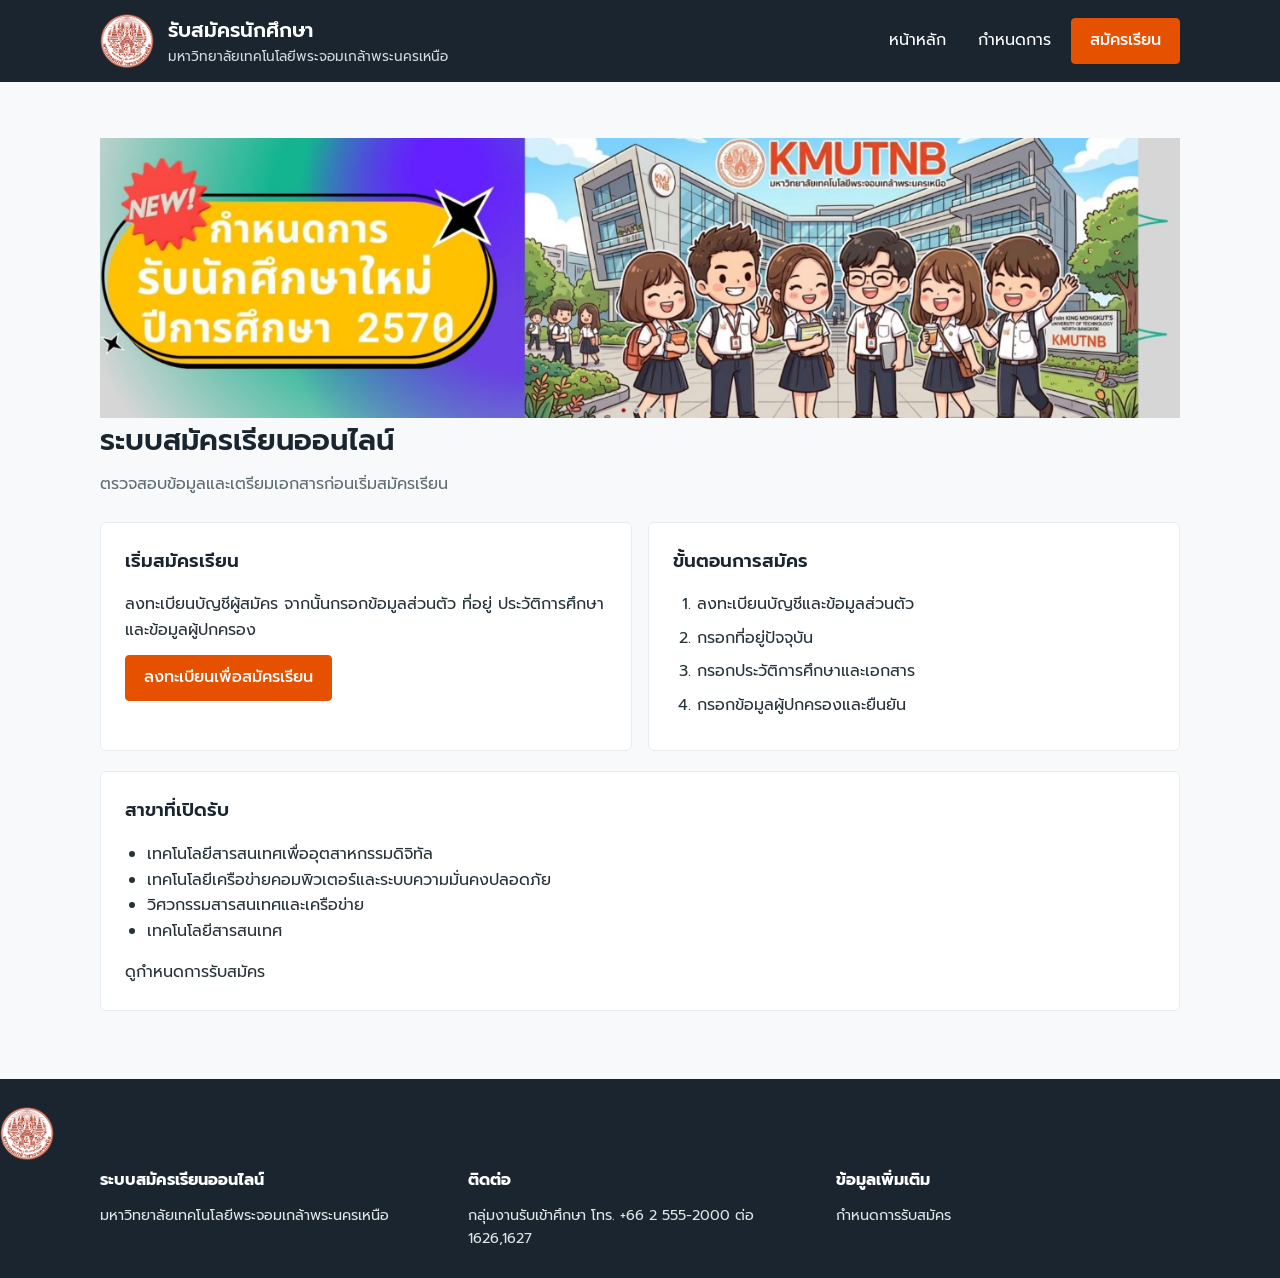
<file: index.html>
<!DOCTYPE html>
<html lang="th">
<head>
    <meta charset="UTF-8">
    <meta name="viewport" content="width=device-width, initial-scale=1.0">
    <title>รับสมัครนักศึกษา | มจพ.</title>
    <link rel="preconnect" href="https://fonts.googleapis.com">
    <link rel="preconnect" href="https://fonts.gstatic.com" crossorigin>
    <link href="https://fonts.googleapis.com/css2?family=Prompt:wght@300;400;500;600;700&display=swap" rel="stylesheet">
    <link rel="stylesheet" href="css/app.css">
</head>
<body>
    <!-- Header -->
    <header class="header">
        <div class="container header-inner">
            <a class="brand" href="index.html">
                <img class="brand-logo" src="img/logo_kmutnb-6.png" alt="ตรามหาวิทยาลัยเทคโนโลยีพระจอมเกล้าพระนครเหนือ">
                <span>
                    <span class="brand-title">รับสมัครนักศึกษา</span>
                    <span class="brand-subtitle">มหาวิทยาลัยเทคโนโลยีพระจอมเกล้าพระนครเหนือ</span>
                </span>
            </a>
            <nav class="nav" aria-label="เมนูหลัก">
                <a class="nav-link" href="index.html">หน้าหลัก</a>
                <a class="nav-link" href="date.html">กำหนดการ</a>
                <a class="btn" href="register.html">สมัครเรียน</a>
            </nav>
        </div>
    </header>
    <!-- Main -->
    <main class="main container">
        <img class="banner" src="img/Banner.png" alt="ประกาศรับสมัครนักศึกษา">
        <h1 class="page-heading">ระบบสมัครเรียนออนไลน์</h1>
        <p class="page-intro">ตรวจสอบข้อมูลและเตรียมเอกสารก่อนเริ่มสมัครเรียน</p>

        <div class="page-grid">
            <section class="content-box">
                <h2>เริ่มสมัครเรียน</h2>
                <p>ลงทะเบียนบัญชีผู้สมัคร จากนั้นกรอกข้อมูลส่วนตัว ที่อยู่ ประวัติการศึกษา และข้อมูลผู้ปกครอง</p>
                <a class="btn" href="register.html">ลงทะเบียนเพื่อสมัครเรียน</a>
            </section>
            <section class="content-box">
                <h2>ขั้นตอนการสมัคร</h2>
                <ol class="step-list">
                    <li>ลงทะเบียนบัญชีและข้อมูลส่วนตัว</li>
                    <li>กรอกที่อยู่ปัจจุบัน</li>
                    <li>กรอกประวัติการศึกษาและเอกสาร</li>
                    <li>กรอกข้อมูลผู้ปกครองและยืนยัน</li>
                </ol>
            </section>
        </div>
        <section class="content-box">
            <h2>สาขาที่เปิดรับ</h2>
            <ul>
                <li>เทคโนโลยีสารสนเทศเพื่ออุตสาหกรรมดิจิทัล</li>
                <li>เทคโนโลยีเครือข่ายคอมพิวเตอร์และระบบความมั่นคงปลอดภัย</li>
                <li>วิศวกรรมสารสนเทศและเครือข่าย</li>
                <li>เทคโนโลยีสารสนเทศ</li>
            </ul>
            <a href="date.html">ดูกำหนดการรับสมัคร</a>
        </section>
    </main>
    <!-- Footer -->
    <footer class="footer">
        <div class="foot-logo">
            <img src="img/logo_kmutnb-6.png" alt="footer-logo" class="brand-logo">
        </div>
        <div class="container footer-inner">
            <section>
                <h2>ระบบสมัครเรียนออนไลน์</h2>
                <p>มหาวิทยาลัยเทคโนโลยีพระจอมเกล้าพระนครเหนือ</p>
            </section>
            <section>
                <h2>ติดต่อ</h2>
                <p>กลุ่มงานรับเข้าศึกษา โทร. +66 2 555-2000 ต่อ 1626,1627</p>
            </section>
            <section>
                <h2>ข้อมูลเพิ่มเติม</h2>
                <p><a href="date.html">กำหนดการรับสมัคร</a></p>
            </section>
        </div>
    </footer>
</body>
</html>
</file>
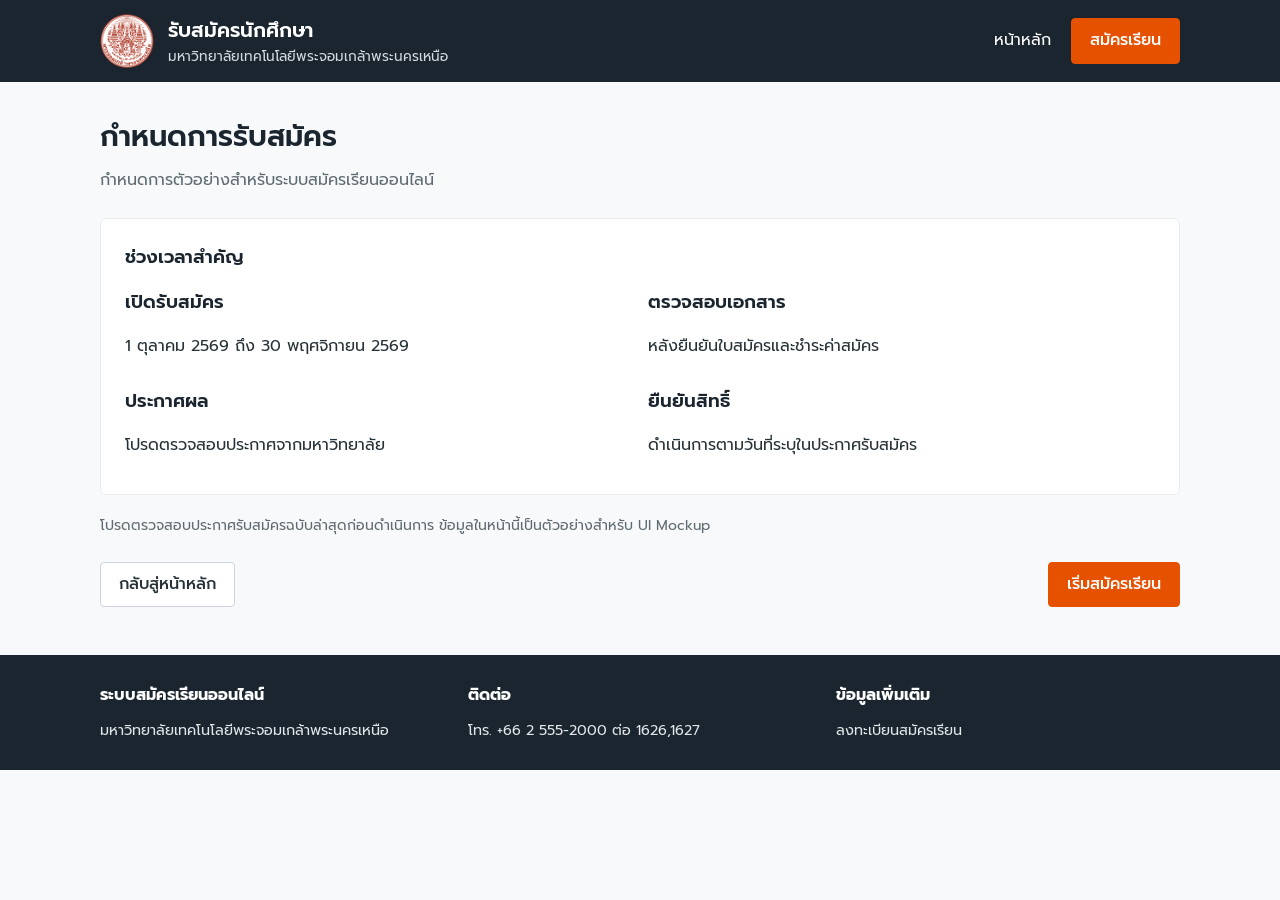
<file: date.html>
<!DOCTYPE html>
<html lang="th">
<head>
  <meta charset="UTF-8">
  <meta name="viewport" content="width=device-width, initial-scale=1.0">
  <title>กำหนดการรับสมัคร | มจพ.</title>
  <link rel="preconnect" href="https://fonts.googleapis.com">
  <link rel="preconnect" href="https://fonts.gstatic.com" crossorigin>
  <link href="https://fonts.googleapis.com/css2?family=Prompt:wght@300;400;500;600;700&display=swap" rel="stylesheet">
  <link rel="stylesheet" href="css/app.css">
</head>
<body>
  <!-- Header -->
  <header class="header">
    <div class="container header-inner">
      <a class="brand" href="index.html"><img class="brand-logo" src="img/logo_kmutnb-6.png" alt="ตรามหาวิทยาลัยเทคโนโลยีพระจอมเกล้าพระนครเหนือ"><span><span class="brand-title">รับสมัครนักศึกษา</span><span class="brand-subtitle">มหาวิทยาลัยเทคโนโลยีพระจอมเกล้าพระนครเหนือ</span></span></a>
      <nav class="nav" aria-label="เมนูหลัก"><a class="nav-link" href="index.html">หน้าหลัก</a><a class="btn" href="register.html">สมัครเรียน</a></nav>
    </div>
  </header>

  <!-- Main -->
  <main class="main container">
    <h1 class="page-heading">กำหนดการรับสมัคร</h1>
    <p class="page-intro">กำหนดการตัวอย่างสำหรับระบบสมัครเรียนออนไลน์</p>
    <section class="content-box">
      <h2>ช่วงเวลาสำคัญ</h2>
      <div class="page-grid">
        <div><h3>เปิดรับสมัคร</h3><p>1 ตุลาคม 2569 ถึง 30 พฤศจิกายน 2569</p></div>
        <div><h3>ตรวจสอบเอกสาร</h3><p>หลังยืนยันใบสมัครและชำระค่าสมัคร</p></div>
        <div><h3>ประกาศผล</h3><p>โปรดตรวจสอบประกาศจากมหาวิทยาลัย</p></div>
        <div><h3>ยืนยันสิทธิ์</h3><p>ดำเนินการตามวันที่ระบุในประกาศรับสมัคร</p></div>
      </div>
    </section>
    <p class="help-text">โปรดตรวจสอบประกาศรับสมัครฉบับล่าสุดก่อนดำเนินการ ข้อมูลในหน้านี้เป็นตัวอย่างสำหรับ UI Mockup</p>
    <div class="actions"><a class="btn btn-secondary" href="index.html">กลับสู่หน้าหลัก</a><a class="btn" href="register.html">เริ่มสมัครเรียน</a></div>
  </main>

  <!-- Footer -->
  <footer class="footer"><div class="container footer-inner"><section><h2>ระบบสมัครเรียนออนไลน์</h2><p>มหาวิทยาลัยเทคโนโลยีพระจอมเกล้าพระนครเหนือ</p></section><section><h2>ติดต่อ</h2><p>โทร. +66 2 555-2000 ต่อ 1626,1627</p></section><section><h2>ข้อมูลเพิ่มเติม</h2><p><a href="register.html">ลงทะเบียนสมัครเรียน</a></p></section></div></footer>
</body>
</html>
</file>
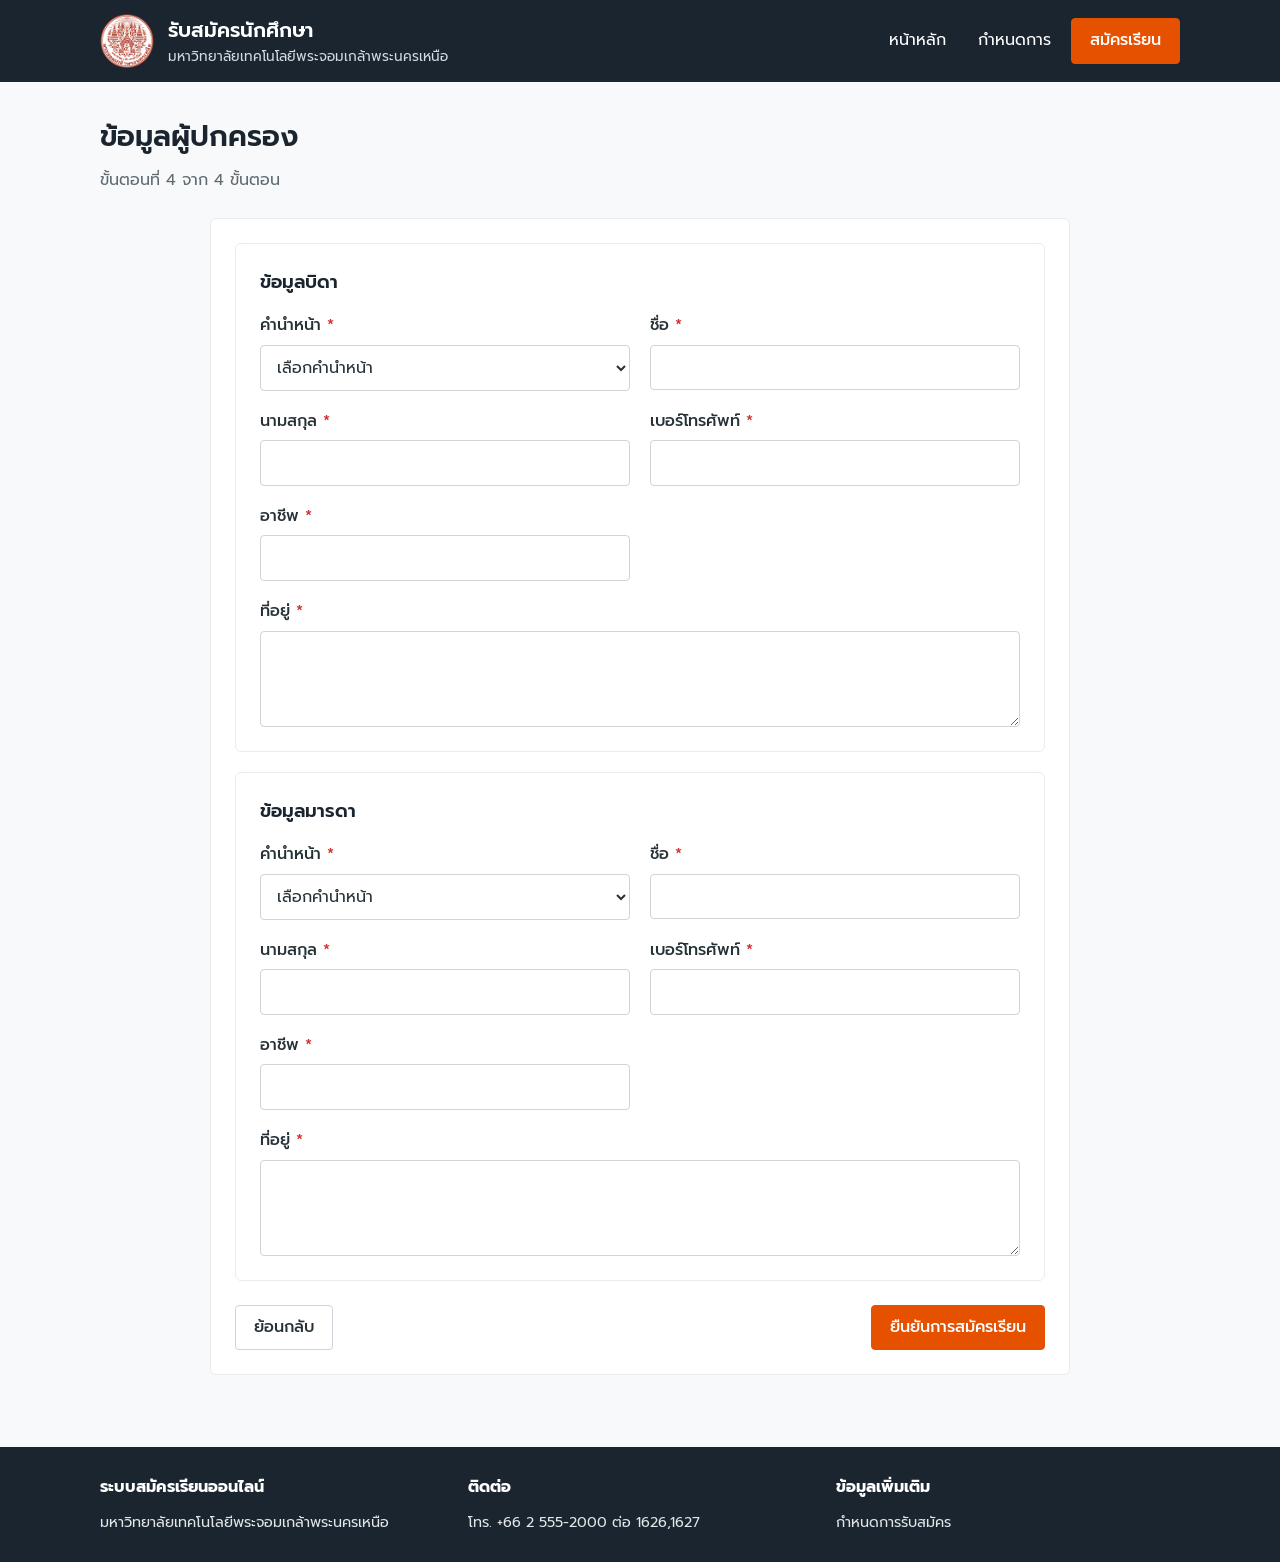
<file: parents.html>
<!DOCTYPE html>
<html lang="th">
<head>
  <meta charset="UTF-8">
  <meta name="viewport" content="width=device-width, initial-scale=1.0">
  <title>ข้อมูลผู้ปกครอง | สมัครเรียน มจพ.</title>
  <link rel="preconnect" href="https://fonts.googleapis.com">
  <link rel="preconnect" href="https://fonts.gstatic.com" crossorigin>
  <link href="https://fonts.googleapis.com/css2?family=Prompt:wght@300;400;500;600;700&display=swap" rel="stylesheet">
  <link rel="stylesheet" href="css/app.css">
</head>
<body>
  <!-- Header -->
  <header class="header">
    <div class="container header-inner">
      <a class="brand" href="index.html"><img class="brand-logo" src="img/logo_kmutnb-6.png" alt="ตรามหาวิทยาลัยเทคโนโลยีพระจอมเกล้าพระนครเหนือ"><span><span class="brand-title">รับสมัครนักศึกษา</span><span class="brand-subtitle">มหาวิทยาลัยเทคโนโลยีพระจอมเกล้าพระนครเหนือ</span></span></a>
      <nav class="nav" aria-label="เมนูหลัก"><a class="nav-link" href="index.html">หน้าหลัก</a><a class="nav-link" href="date.html">กำหนดการ</a><a class="btn" href="register.html">สมัครเรียน</a></nav>
    </div>
  </header>

  <!-- Main -->
  <main class="main container">
    <h1 class="page-heading">ข้อมูลผู้ปกครอง</h1>
    <p class="page-intro">ขั้นตอนที่ 4 จาก 4 ขั้นตอน</p>
    <form class="form-container" action="success.html">
      <section class="section-box">
        <h3>ข้อมูลบิดา</h3>
        <div class="form-grid">
          <div class="form-group">
            <label class="form-label" for="father-prefix">คำนำหน้า <span class="req">*</span></label>
            <select class="form-control" id="father-prefix" required><option value="" selected disabled>เลือกคำนำหน้า</option><option>นาย</option></select>
          </div>
          <div class="form-group"><label class="form-label" for="father-firstname">ชื่อ <span class="req">*</span></label><input class="form-control" id="father-firstname" required></div>
          <div class="form-group"><label class="form-label" for="father-lastname">นามสกุล <span class="req">*</span></label><input class="form-control" id="father-lastname" required></div>
          <div class="form-group"><label class="form-label" for="father-phone">เบอร์โทรศัพท์ <span class="req">*</span></label><input class="form-control" id="father-phone" type="tel" required></div>
          <div class="form-group"><label class="form-label" for="father-occupation">อาชีพ <span class="req">*</span></label><input class="form-control" id="father-occupation" required></div>
          <div class="form-group form-group-full"><label class="form-label" for="father-address">ที่อยู่ <span class="req">*</span></label><textarea class="form-control" id="father-address" required></textarea></div>
        </div>
      </section>
      <section class="section-box">
        <h3>ข้อมูลมารดา</h3>
        <div class="form-grid">
          <div class="form-group">
            <label class="form-label" for="mother-prefix">คำนำหน้า <span class="req">*</span></label>
            <select class="form-control" id="mother-prefix" required><option value="" selected disabled>เลือกคำนำหน้า</option><option>นาง</option><option>นางสาว</option></select>
          </div>
          <div class="form-group"><label class="form-label" for="mother-firstname">ชื่อ <span class="req">*</span></label><input class="form-control" id="mother-firstname" required></div>
          <div class="form-group"><label class="form-label" for="mother-lastname">นามสกุล <span class="req">*</span></label><input class="form-control" id="mother-lastname" required></div>
          <div class="form-group"><label class="form-label" for="mother-phone">เบอร์โทรศัพท์ <span class="req">*</span></label><input class="form-control" id="mother-phone" type="tel" required></div>
          <div class="form-group"><label class="form-label" for="mother-occupation">อาชีพ <span class="req">*</span></label><input class="form-control" id="mother-occupation" required></div>
          <div class="form-group form-group-full"><label class="form-label" for="mother-address">ที่อยู่ <span class="req">*</span></label><textarea class="form-control" id="mother-address" required></textarea></div>
        </div>
      </section>
      <div class="actions">
        <a class="btn btn-secondary" href="school.html">ย้อนกลับ</a>
        <button class="btn" type="submit">ยืนยันการสมัครเรียน</button>
      </div>
    </form>
  </main>

  <!-- Footer -->
  <footer class="footer"><div class="container footer-inner"><section><h2>ระบบสมัครเรียนออนไลน์</h2><p>มหาวิทยาลัยเทคโนโลยีพระจอมเกล้าพระนครเหนือ</p></section><section><h2>ติดต่อ</h2><p>โทร. +66 2 555-2000 ต่อ 1626,1627</p></section><section><h2>ข้อมูลเพิ่มเติม</h2><p><a href="date.html">กำหนดการรับสมัคร</a></p></section></div></footer>
</body>
</html>
</file>
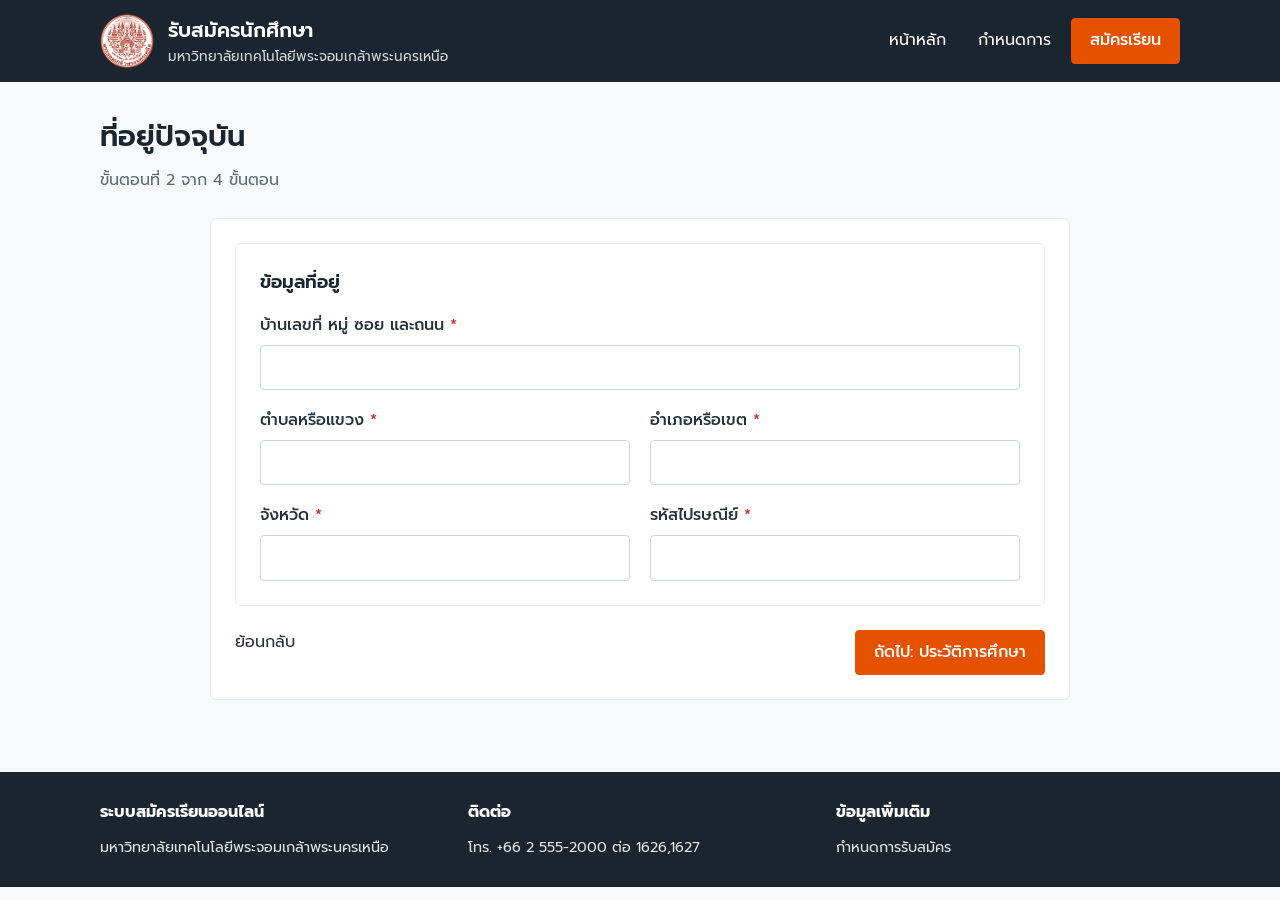
<file: place.html>
<!DOCTYPE html>
<html lang="th">
<head>
  <meta charset="UTF-8">
  <meta name="viewport" content="width=device-width, initial-scale=1.0">
  <title>ที่อยู่ | สมัครเรียน มจพ.</title>
  <link rel="preconnect" href="https://fonts.googleapis.com">
  <link rel="preconnect" href="https://fonts.gstatic.com" crossorigin>
  <link href="https://fonts.googleapis.com/css2?family=Prompt:wght@300;400;500;600;700&display=swap" rel="stylesheet">
  <link rel="stylesheet" href="css/app.css">
</head>
<body>
  <!-- Header -->
  <header class="header">
    <div class="container header-inner">
      <a class="brand" href="index.html"><img class="brand-logo" src="img/logo_kmutnb-6.png" alt="ตรามหาวิทยาลัยเทคโนโลยีพระจอมเกล้าพระนครเหนือ"><span><span class="brand-title">รับสมัครนักศึกษา</span><span class="brand-subtitle">มหาวิทยาลัยเทคโนโลยีพระจอมเกล้าพระนครเหนือ</span></span></a>
      <nav class="nav" aria-label="เมนูหลัก"><a class="nav-link" href="index.html">หน้าหลัก</a><a class="nav-link" href="date.html">กำหนดการ</a><a class="btn" href="register.html">สมัครเรียน</a></nav>
    </div>
  </header>

  <!-- Main -->
  <main class="main container">
    <h1 class="page-heading">ที่อยู่ปัจจุบัน</h1>
    <p class="page-intro">ขั้นตอนที่ 2 จาก 4 ขั้นตอน</p>
    <form class="form-container" action="school.html">
      <section class="section-box">
        <h3>ข้อมูลที่อยู่</h3>
        <div class="form-grid">
          <div class="form-group form-group-full">
            <label class="form-label" for="address-detail">บ้านเลขที่ หมู่ ซอย และถนน <span class="req">*</span></label>
            <input class="form-control" id="address-detail" required>
          </div>
          <div class="form-group">
            <label class="form-label" for="subdistrict">ตำบลหรือแขวง <span class="req">*</span></label>
            <input class="form-control" id="subdistrict" required>
          </div>
          <div class="form-group">
            <label class="form-label" for="district">อำเภอหรือเขต <span class="req">*</span></label>
            <input class="form-control" id="district" required>
          </div>
          <div class="form-group">
            <label class="form-label" for="province">จังหวัด <span class="req">*</span></label>
            <input class="form-control" id="province" required>
          </div>
          <div class="form-group">
            <label class="form-label" for="zipcode">รหัสไปรษณีย์ <span class="req">*</span></label>
            <input class="form-control" id="zipcode" inputmode="numeric" pattern="[0-9]{5}" maxlength="5" required>
          </div>
        </div>
      </section>
      <div class="actions">
        <a class="btn-secondary" href="student.html">ย้อนกลับ</a>
        <button class="btn" type="submit">ถัดไป: ประวัติการศึกษา</button>
      </div>
    </form>
  </main>

  <!-- Footer -->
  <footer class="footer"><div class="container footer-inner"><section><h2>ระบบสมัครเรียนออนไลน์</h2><p>มหาวิทยาลัยเทคโนโลยีพระจอมเกล้าพระนครเหนือ</p></section><section><h2>ติดต่อ</h2><p>โทร. +66 2 555-2000 ต่อ 1626,1627</p></section><section><h2>ข้อมูลเพิ่มเติม</h2><p><a href="date.html">กำหนดการรับสมัคร</a></p></section></div></footer>
</body>
</html>
</file>
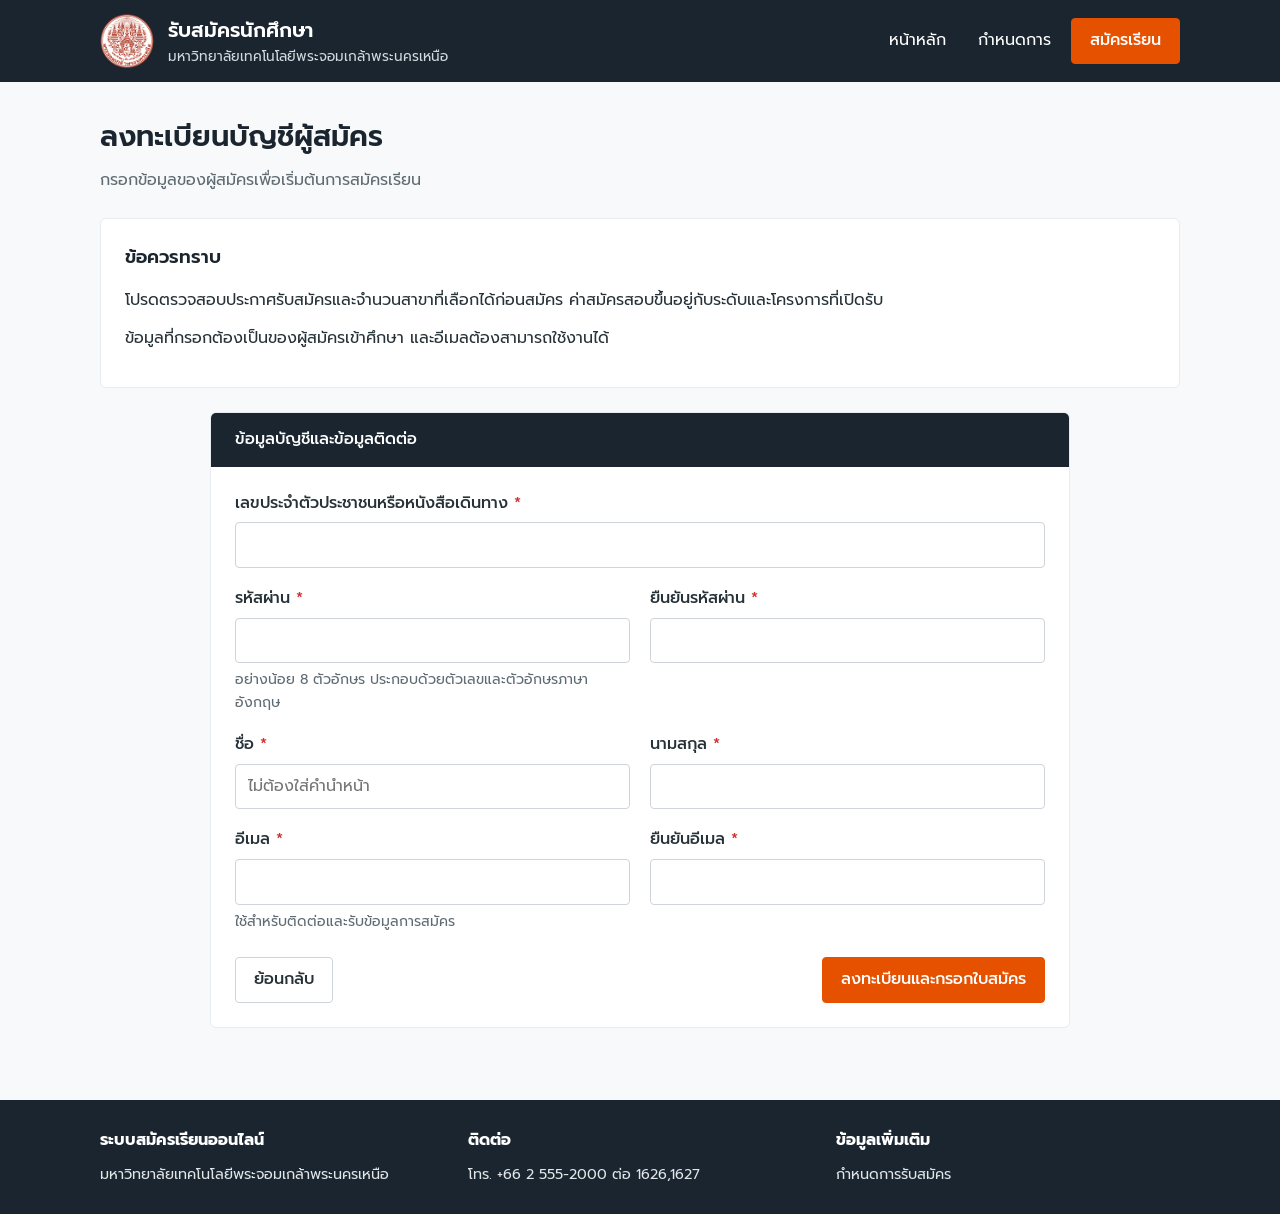
<file: register.html>
<!DOCTYPE html>
<html lang="th">
<head>
  <meta charset="UTF-8">
  <meta name="viewport" content="width=device-width, initial-scale=1.0">
  <title>ลงทะเบียน | สมัครเรียน มจพ.</title>
  <link rel="preconnect" href="https://fonts.googleapis.com">
  <link rel="preconnect" href="https://fonts.gstatic.com" crossorigin>
  <link href="https://fonts.googleapis.com/css2?family=Prompt:wght@300;400;500;600;700&display=swap" rel="stylesheet">
  <link rel="stylesheet" href="css/app.css">
</head>
<body>
  <!-- Header -->
  <header class="header">
    <div class="container header-inner">
      <a class="brand" href="index.html">
        <img class="brand-logo" src="img/logo_kmutnb-6.png" alt="ตรามหาวิทยาลัยเทคโนโลยีพระจอมเกล้าพระนครเหนือ">
        <span><span class="brand-title">รับสมัครนักศึกษา</span><span class="brand-subtitle">มหาวิทยาลัยเทคโนโลยีพระจอมเกล้าพระนครเหนือ</span></span>
      </a>
      <nav class="nav" aria-label="เมนูหลัก">
        <a class="nav-link" href="index.html">หน้าหลัก</a>
        <a class="nav-link" href="date.html">กำหนดการ</a>
        <a class="btn" href="register.html">สมัครเรียน</a>
      </nav>
    </div>
  </header>

  <!-- Main -->
  <main class="main container">
    <h1 class="page-heading">ลงทะเบียนบัญชีผู้สมัคร</h1>
    <p class="page-intro">กรอกข้อมูลของผู้สมัครเพื่อเริ่มต้นการสมัครเรียน</p>
    <section class="content-box">
      <h2>ข้อควรทราบ</h2>
      <p>โปรดตรวจสอบประกาศรับสมัครและจำนวนสาขาที่เลือกได้ก่อนสมัคร ค่าสมัครสอบขึ้นอยู่กับระดับและโครงการที่เปิดรับ</p>
      <p>ข้อมูลที่กรอกต้องเป็นของผู้สมัครเข้าศึกษา และอีเมลต้องสามารถใช้งานได้</p>
    </section>
    <form class="form-container" action="student.html">
      <div class="form-title">ข้อมูลบัญชีและข้อมูลติดต่อ</div>
      <div class="form-grid">
        <div class="form-group form-group-full">
          <label class="form-label" for="citizen-id">เลขประจำตัวประชาชนหรือหนังสือเดินทาง <span class="req">*</span></label>
          <input class="form-control" id="citizen-id" maxlength="13" required>
        </div>
        <div class="form-group">
          <label class="form-label" for="password">รหัสผ่าน <span class="req">*</span></label>
          <input class="form-control" id="password" type="password" minlength="8" autocomplete="new-password" required>
          <small class="help-text">อย่างน้อย 8 ตัวอักษร ประกอบด้วยตัวเลขและตัวอักษรภาษาอังกฤษ</small>
        </div>
        <div class="form-group">
          <label class="form-label" for="confirm-password">ยืนยันรหัสผ่าน <span class="req">*</span></label>
          <input class="form-control" id="confirm-password" type="password" minlength="8" autocomplete="new-password" required>
        </div>
        <div class="form-group">
          <label class="form-label" for="first-name">ชื่อ <span class="req">*</span></label>
          <input class="form-control" id="first-name" placeholder="ไม่ต้องใส่คำนำหน้า" required>
        </div>
        <div class="form-group">
          <label class="form-label" for="last-name">นามสกุล <span class="req">*</span></label>
          <input class="form-control" id="last-name" required>
        </div>
        <div class="form-group">
          <label class="form-label" for="email">อีเมล <span class="req">*</span></label>
          <input class="form-control" id="email" type="email" autocomplete="email" required>
          <small class="help-text">ใช้สำหรับติดต่อและรับข้อมูลการสมัคร</small>
        </div>
        <div class="form-group">
          <label class="form-label" for="confirm-email">ยืนยันอีเมล <span class="req">*</span></label>
          <input class="form-control" id="confirm-email" type="email" required>
        </div>
      </div>
      <div class="actions">
        <a class="btn btn-secondary" href="index.html">ย้อนกลับ</a>
        <button class="btn" type="submit">ลงทะเบียนและกรอกใบสมัคร</button>
      </div>
    </form>
  </main>

  <!-- Footer -->
  <footer class="footer">
    <div class="container footer-inner">
      <section><h2>ระบบสมัครเรียนออนไลน์</h2><p>มหาวิทยาลัยเทคโนโลยีพระจอมเกล้าพระนครเหนือ</p></section>
      <section><h2>ติดต่อ</h2><p>โทร. +66 2 555-2000 ต่อ 1626,1627</p></section>
      <section><h2>ข้อมูลเพิ่มเติม</h2><p><a href="date.html">กำหนดการรับสมัคร</a></p></section>
    </div>
  </footer>
</body>
</html>
</file>
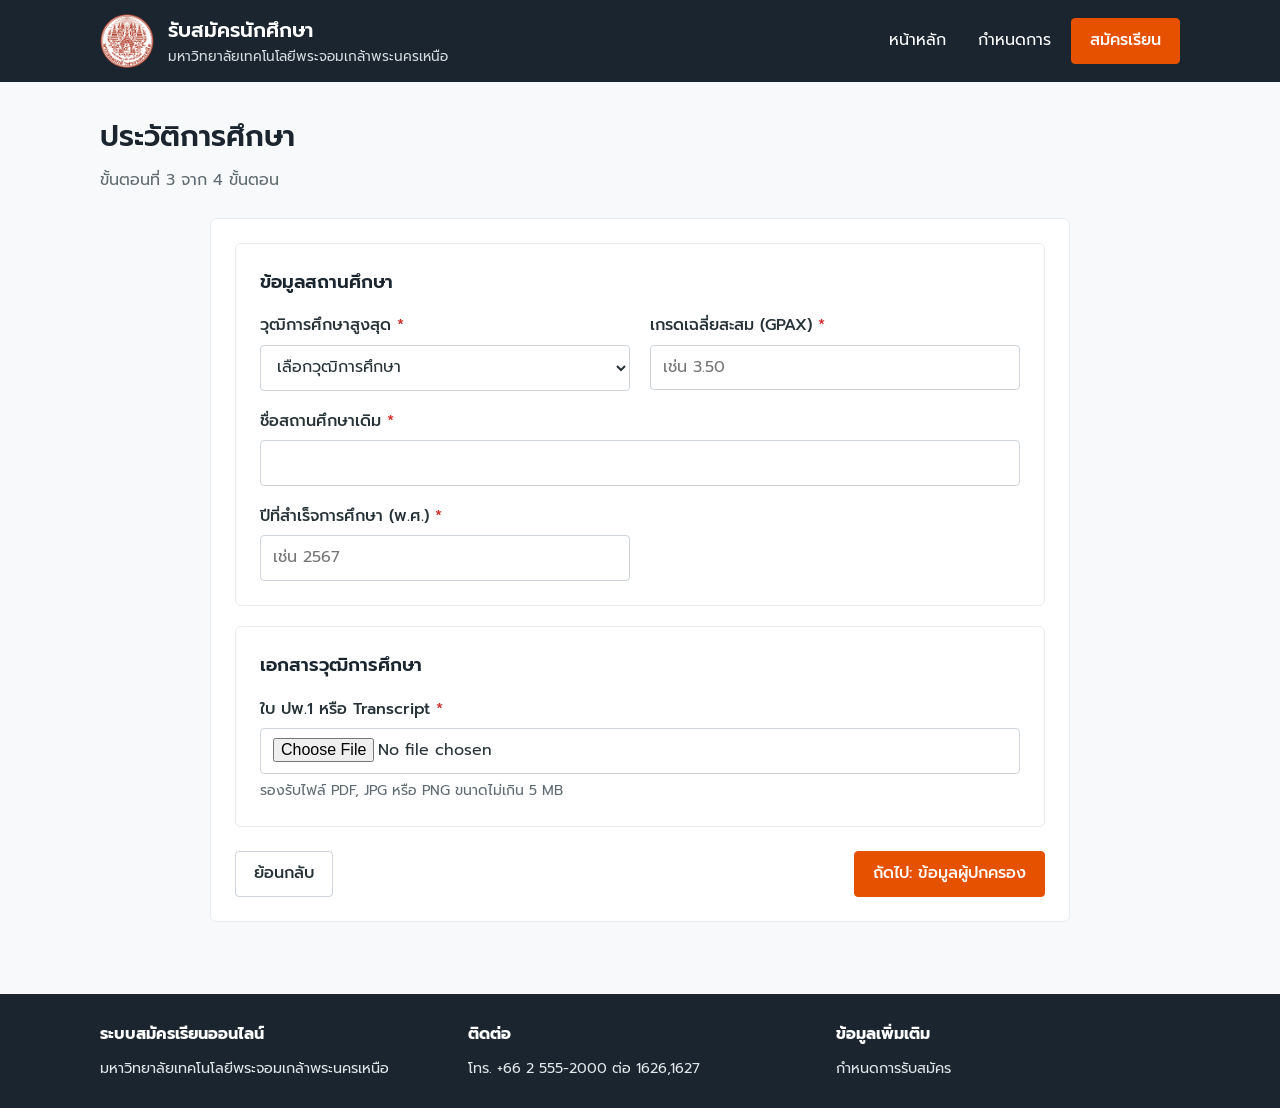
<file: school.html>
<!DOCTYPE html>
<html lang="th">
<head>
  <meta charset="UTF-8">
  <meta name="viewport" content="width=device-width, initial-scale=1.0">
  <title>ประวัติการศึกษา | สมัครเรียน มจพ.</title>
  <link rel="preconnect" href="https://fonts.googleapis.com">
  <link rel="preconnect" href="https://fonts.gstatic.com" crossorigin>
  <link href="https://fonts.googleapis.com/css2?family=Prompt:wght@300;400;500;600;700&display=swap" rel="stylesheet">
  <link rel="stylesheet" href="css/app.css">
</head>
<body>
  <!-- Header -->
  <header class="header">
    <div class="container header-inner">
      <a class="brand" href="index.html"><img class="brand-logo" src="img/logo_kmutnb-6.png" alt="ตรามหาวิทยาลัยเทคโนโลยีพระจอมเกล้าพระนครเหนือ"><span><span class="brand-title">รับสมัครนักศึกษา</span><span class="brand-subtitle">มหาวิทยาลัยเทคโนโลยีพระจอมเกล้าพระนครเหนือ</span></span></a>
      <nav class="nav" aria-label="เมนูหลัก"><a class="nav-link" href="index.html">หน้าหลัก</a><a class="nav-link" href="date.html">กำหนดการ</a><a class="btn" href="register.html">สมัครเรียน</a></nav>
    </div>
  </header>

  <!-- Main -->
  <main class="main container">
    <h1 class="page-heading">ประวัติการศึกษา</h1>
    <p class="page-intro">ขั้นตอนที่ 3 จาก 4 ขั้นตอน</p>
    <form class="form-container" action="parents.html">
      <section class="section-box">
        <h3>ข้อมูลสถานศึกษา</h3>
        <div class="form-grid">
          <div class="form-group">
            <label class="form-label" for="education-level">วุฒิการศึกษาสูงสุด <span class="req">*</span></label>
            <select class="form-control" id="education-level" required>
              <option value="" selected disabled>เลือกวุฒิการศึกษา</option>
              <option value="m6">มัธยมศึกษาปีที่ 6 (ม.6)</option>
              <option value="pvc">ประกาศนียบัตรวิชาชีพ (ปวช.)</option>
              <option value="pvs">ประกาศนียบัตรวิชาชีพชั้นสูง (ปวส.)</option>
            </select>
          </div>
          <div class="form-group">
            <label class="form-label" for="gpax">เกรดเฉลี่ยสะสม (GPAX) <span class="req">*</span></label>
            <input class="form-control" id="gpax" type="number" step="0.01" min="0" max="4" placeholder="เช่น 3.50" required>
          </div>
          <div class="form-group form-group-full">
            <label class="form-label" for="school-name">ชื่อสถานศึกษาเดิม <span class="req">*</span></label>
            <input class="form-control" id="school-name" required>
          </div>
          <div class="form-group">
            <label class="form-label" for="grad-year">ปีที่สำเร็จการศึกษา (พ.ศ.) <span class="req">*</span></label>
            <input class="form-control" id="grad-year" type="number" placeholder="เช่น 2567" required>
          </div>
        </div>
      </section>
      <section class="section-box">
        <h3>เอกสารวุฒิการศึกษา</h3>
        <div class="form-group">
          <label class="form-label" for="transcript">ใบ ปพ.1 หรือ Transcript <span class="req">*</span></label>
          <input class="form-control" id="transcript" type="file" accept=".pdf, image/png, image/jpeg" required>
          <small class="help-text">รองรับไฟล์ PDF, JPG หรือ PNG ขนาดไม่เกิน 5 MB</small>
        </div>
      </section>
      <div class="actions">
        <a class="btn btn-secondary" href="place.html">ย้อนกลับ</a>
        <button class="btn" type="submit">ถัดไป: ข้อมูลผู้ปกครอง</button>
      </div>
    </form>
  </main>

  <!-- Footer -->
  <footer class="footer"><div class="container footer-inner"><section><h2>ระบบสมัครเรียนออนไลน์</h2><p>มหาวิทยาลัยเทคโนโลยีพระจอมเกล้าพระนครเหนือ</p></section><section><h2>ติดต่อ</h2><p>โทร. +66 2 555-2000 ต่อ 1626,1627</p></section><section><h2>ข้อมูลเพิ่มเติม</h2><p><a href="date.html">กำหนดการรับสมัคร</a></p></section></div></footer>
</body>
</html>
</file>
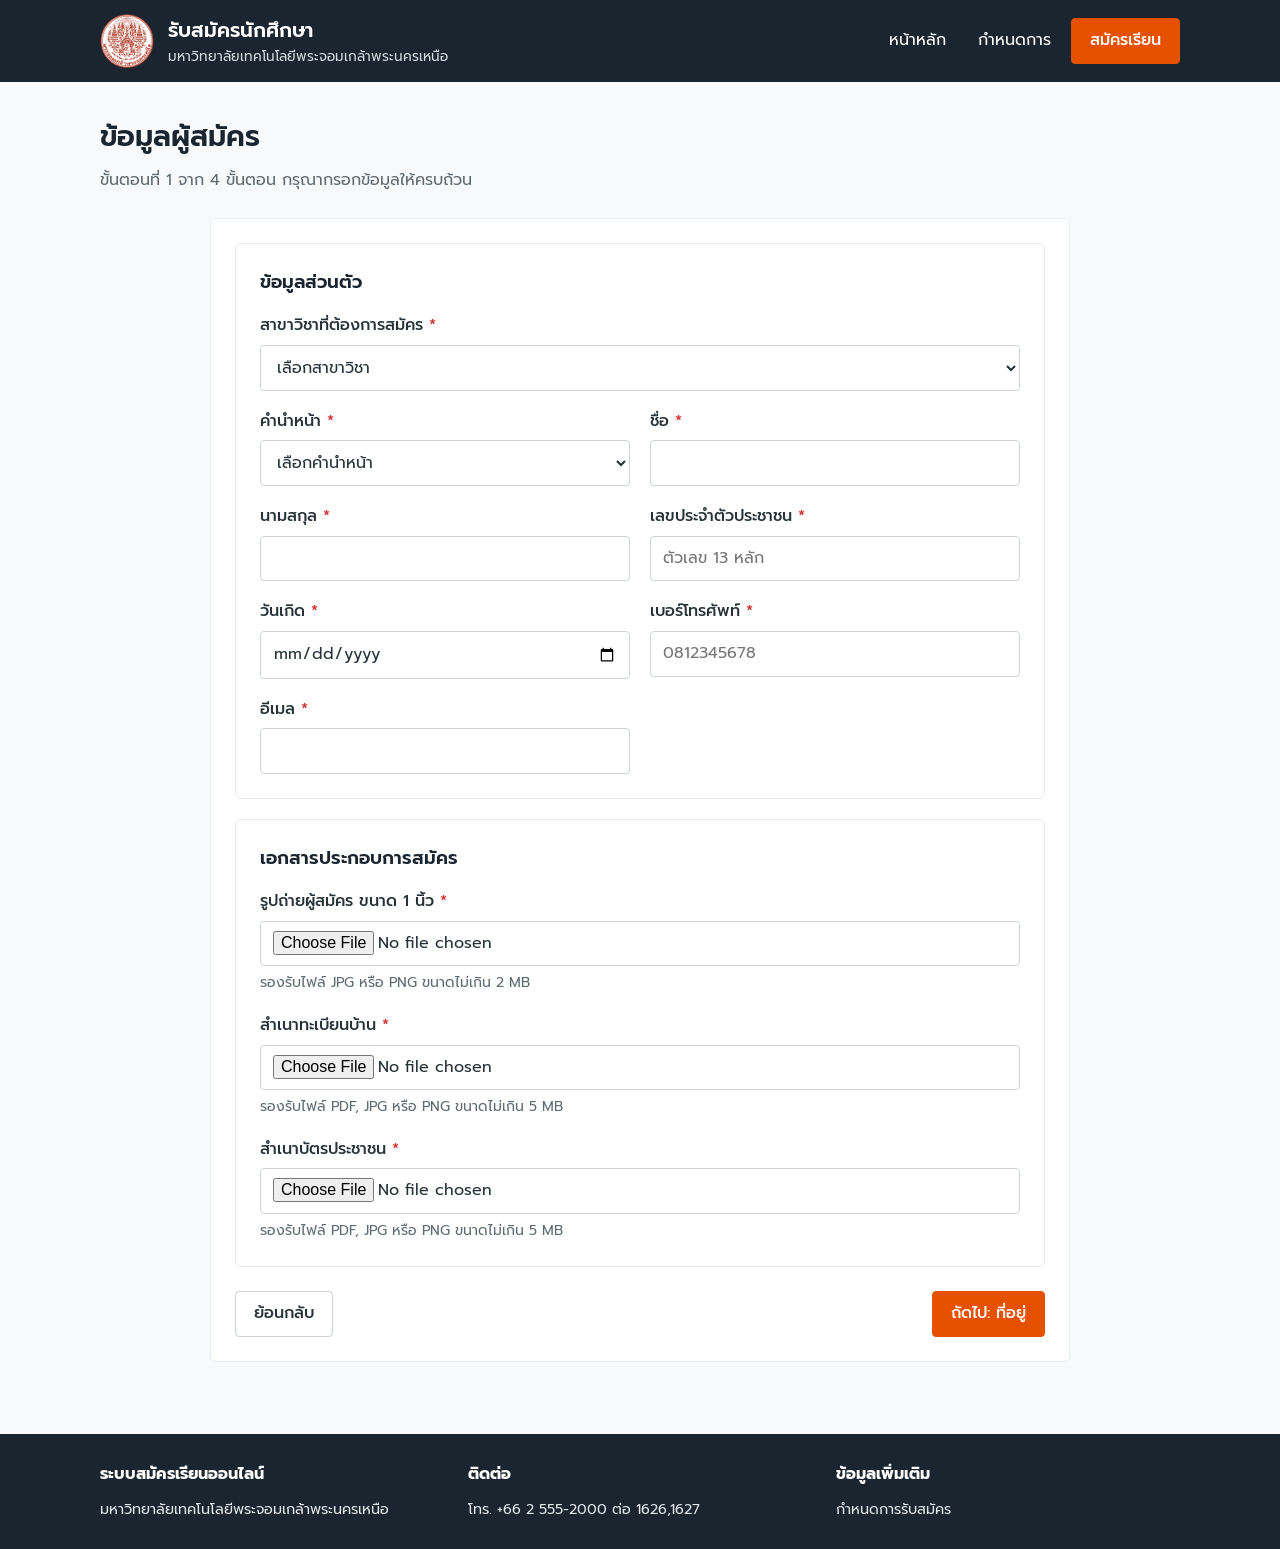
<file: student.html>
<!DOCTYPE html>
<html lang="th">
<head>
  <meta charset="UTF-8">
  <meta name="viewport" content="width=device-width, initial-scale=1.0">
  <title>ข้อมูลส่วนตัว | สมัครเรียน มจพ.</title>
  <link rel="preconnect" href="https://fonts.googleapis.com">
  <link rel="preconnect" href="https://fonts.gstatic.com" crossorigin>
  <link href="https://fonts.googleapis.com/css2?family=Prompt:wght@300;400;500;600;700&display=swap" rel="stylesheet">
  <link rel="stylesheet" href="css/app.css">
</head>
<body>
  <!-- Header -->
  <header class="header">
    <div class="container header-inner">
      <a class="brand" href="index.html">
        <img class="brand-logo" src="img/logo_kmutnb-6.png" alt="ตรามหาวิทยาลัยเทคโนโลยีพระจอมเกล้าพระนครเหนือ">
        <span><span class="brand-title">รับสมัครนักศึกษา</span><span class="brand-subtitle">มหาวิทยาลัยเทคโนโลยีพระจอมเกล้าพระนครเหนือ</span></span>
      </a>
      <nav class="nav" aria-label="เมนูหลัก">
        <a class="nav-link" href="index.html">หน้าหลัก</a>
        <a class="nav-link" href="date.html">กำหนดการ</a>
        <a class="btn" href="register.html">สมัครเรียน</a>
      </nav>
    </div>
  </header>

  <!-- Main -->
  <main class="main container">
    <h1 class="page-heading">ข้อมูลผู้สมัคร</h1>
    <p class="page-intro">ขั้นตอนที่ 1 จาก 4 ขั้นตอน กรุณากรอกข้อมูลให้ครบถ้วน</p>
    <form class="form-container" action="place.html">
      <section class="section-box">
        <h3>ข้อมูลส่วนตัว</h3>
        <div class="form-grid">
          <div class="form-group form-group-full">
            <label class="form-label" for="program">สาขาวิชาที่ต้องการสมัคร <span class="req">*</span></label>
            <select class="form-control" id="program" required>
              <option value="" selected disabled>เลือกสาขาวิชา</option>
              <option value="ITI">ITI - เทคโนโลยีสารสนเทศเพื่ออุตสาหกรรมดิจิทัล</option>
              <option value="INET">INET - เทคโนโลยีเครือข่ายคอมพิวเตอร์และระบบความมั่นคงปลอดภัย</option>
              <option value="INE">INE - วิศวกรรมสารสนเทศและเครือข่าย</option>
              <option value="IT">IT - เทคโนโลยีสารสนเทศ</option>
              <option value="ITT">ITT - เทคโนโลยีสารสนเทศ (ต่อเนื่อง/เทียบโอน)</option>
            </select>
          </div>
          <div class="form-group">
            <label class="form-label" for="prefix">คำนำหน้า <span class="req">*</span></label>
            <select class="form-control" id="prefix" required>
              <option value="" selected disabled>เลือกคำนำหน้า</option>
              <option>นาย</option><option>นางสาว</option><option>นาง</option>
            </select>
          </div>
          <div class="form-group">
            <label class="form-label" for="first-name">ชื่อ <span class="req">*</span></label>
            <input class="form-control" id="first-name" required>
          </div>
          <div class="form-group">
            <label class="form-label" for="last-name">นามสกุล <span class="req">*</span></label>
            <input class="form-control" id="last-name" required>
          </div>
          <div class="form-group">
            <label class="form-label" for="national-id">เลขประจำตัวประชาชน <span class="req">*</span></label>
            <input class="form-control" id="national-id" inputmode="numeric" pattern="[0-9]{13}" maxlength="13" placeholder="ตัวเลข 13 หลัก" required>
          </div>
          <div class="form-group">
            <label class="form-label" for="birth-date">วันเกิด <span class="req">*</span></label>
            <input class="form-control" id="birth-date" type="date" required>
          </div>
          <div class="form-group">
            <label class="form-label" for="phone">เบอร์โทรศัพท์ <span class="req">*</span></label>
            <input class="form-control" id="phone" type="tel" pattern="0[0-9]{8,9}" placeholder="0812345678" required>
          </div>
          <div class="form-group">
            <label class="form-label" for="email">อีเมล <span class="req">*</span></label>
            <input class="form-control" id="email" type="email" required>
          </div>
        </div>
      </section>

      <section class="section-box">
        <h3>เอกสารประกอบการสมัคร</h3>
        <div class="form-grid">
          <div class="form-group form-group-full">
            <label class="form-label" for="applicant-photo">รูปถ่ายผู้สมัคร ขนาด 1 นิ้ว <span class="req">*</span></label>
            <input class="form-control" id="applicant-photo" type="file" accept="image/png, image/jpeg" required>
            <small class="help-text">รองรับไฟล์ JPG หรือ PNG ขนาดไม่เกิน 2 MB</small>
          </div>
          <div class="form-group form-group-full">
            <label class="form-label" for="house-registration">สำเนาทะเบียนบ้าน <span class="req">*</span></label>
            <input class="form-control" id="house-registration" type="file" accept=".pdf, image/png, image/jpeg" required>
            <small class="help-text">รองรับไฟล์ PDF, JPG หรือ PNG ขนาดไม่เกิน 5 MB</small>
          </div>
          <div class="form-group form-group-full">
            <label class="form-label" for="id-card">สำเนาบัตรประชาชน <span class="req">*</span></label>
            <input class="form-control" id="id-card" type="file" accept=".pdf, image/png, image/jpeg" required>
            <small class="help-text">รองรับไฟล์ PDF, JPG หรือ PNG ขนาดไม่เกิน 5 MB</small>
          </div>
        </div>
      </section>
      <div class="actions">
        <a class="btn btn-secondary" href="register.html">ย้อนกลับ</a>
        <button class="btn" type="submit">ถัดไป: ที่อยู่</button>
      </div>
    </form>
  </main>

  <!-- Footer -->
  <footer class="footer">
    <div class="container footer-inner">
      <section><h2>ระบบสมัครเรียนออนไลน์</h2><p>มหาวิทยาลัยเทคโนโลยีพระจอมเกล้าพระนครเหนือ</p></section>
      <section><h2>ติดต่อ</h2><p>โทร. +66 2 555-2000 ต่อ 1626,1627</p></section>
      <section><h2>ข้อมูลเพิ่มเติม</h2><p><a href="date.html">กำหนดการรับสมัคร</a></p></section>
    </div>
  </footer>
</body>
</html>
</file>
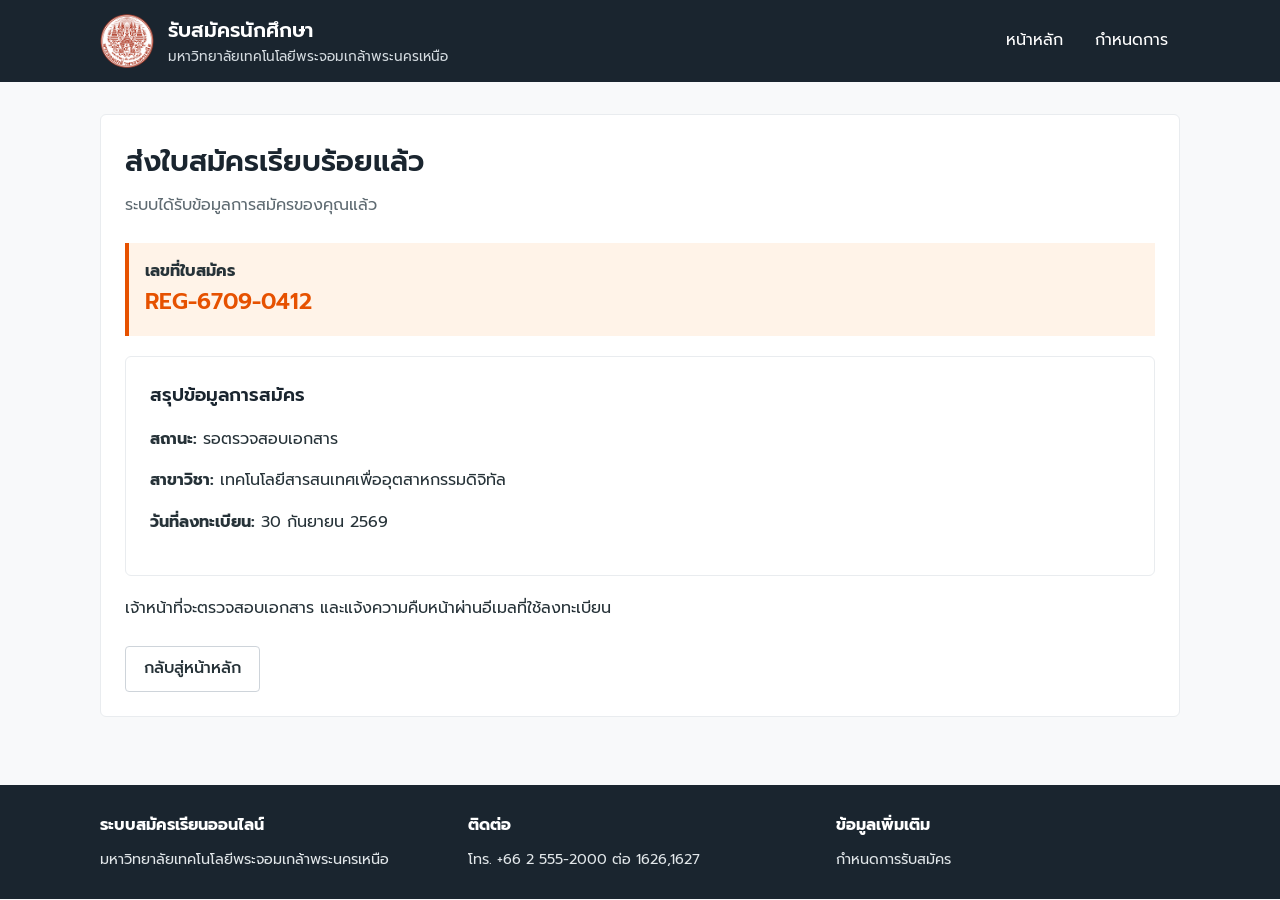
<file: success.html>
<!DOCTYPE html>
<html lang="th">
<head>
  <meta charset="UTF-8">
  <meta name="viewport" content="width=device-width, initial-scale=1.0">
  <title>สมัครเรียนสำเร็จ | มจพ.</title>
  <link rel="preconnect" href="https://fonts.googleapis.com">
  <link rel="preconnect" href="https://fonts.gstatic.com" crossorigin>
  <link href="https://fonts.googleapis.com/css2?family=Prompt:wght@300;400;500;600;700&display=swap" rel="stylesheet">
  <link rel="stylesheet" href="css/app.css">
</head>
<body>
  <!-- Header -->
  <header class="header">
    <div class="container header-inner">
      <a class="brand" href="index.html"><img class="brand-logo" src="img/logo_kmutnb-6.png" alt="ตรามหาวิทยาลัยเทคโนโลยีพระจอมเกล้าพระนครเหนือ"><span><span class="brand-title">รับสมัครนักศึกษา</span><span class="brand-subtitle">มหาวิทยาลัยเทคโนโลยีพระจอมเกล้าพระนครเหนือ</span></span></a>
      <nav class="nav" aria-label="เมนูหลัก"><a class="nav-link" href="index.html">หน้าหลัก</a><a class="nav-link" href="date.html">กำหนดการ</a></nav>
    </div>
  </header>

  <!-- Main -->
  <main class="main container">
    <section class="success-box">
      <h1 class="page-heading">ส่งใบสมัครเรียบร้อยแล้ว</h1>
      <p class="page-intro">ระบบได้รับข้อมูลการสมัครของคุณแล้ว</p>
      <div class="status-box">
        <strong>เลขที่ใบสมัคร</strong>
        <div class="application-number">REG-6709-0412</div>
      </div>
      <section class="section-box">
        <h3>สรุปข้อมูลการสมัคร</h3>
        <p><strong>สถานะ:</strong> รอตรวจสอบเอกสาร</p>
        <p><strong>สาขาวิชา:</strong> เทคโนโลยีสารสนเทศเพื่ออุตสาหกรรมดิจิทัล</p>
        <p><strong>วันที่ลงทะเบียน:</strong> 30 กันยายน 2569</p>
      </section>
      <p>เจ้าหน้าที่จะตรวจสอบเอกสาร และแจ้งความคืบหน้าผ่านอีเมลที่ใช้ลงทะเบียน</p>
      <div class="actions">
        <a class="btn btn-secondary" href="index.html">กลับสู่หน้าหลัก</a>
      </div>
    </section>
  </main>

  <!-- Footer -->
  <footer class="footer"><div class="container footer-inner"><section><h2>ระบบสมัครเรียนออนไลน์</h2><p>มหาวิทยาลัยเทคโนโลยีพระจอมเกล้าพระนครเหนือ</p></section><section><h2>ติดต่อ</h2><p>โทร. +66 2 555-2000 ต่อ 1626,1627</p></section><section><h2>ข้อมูลเพิ่มเติม</h2><p><a href="date.html">กำหนดการรับสมัคร</a></p></section></div></footer>
</body>
</html>
</file>
<file: css/app.css>
/* Base */
* {
  box-sizing: border-box;
}

body {
  margin: 0;
  background-color: #f8f9fa;
  color: #263238;
  font-family: 'Prompt', sans-serif;
  font-size: 16px;
  line-height: 1.6;
}

img {
  max-width: 100%;
}

a {
  color: inherit;
  text-decoration: none;
}

.container {
  width: min(100% - 32px, 1080px);
  margin: 0 auto;
}

/* Header */
.header {
  background-color: #1a252f;
  color: #ffffff;
}

.header-inner {
  min-height: 82px;
  display: flex;
  align-items: center;
  justify-content: space-between;
  gap: 24px;
}

.brand {
  display: flex;
  align-items: center;
  gap: 14px;
}

.brand-logo {
  width: 54px;
  height: 54px;
  object-fit: contain;
}

.brand-title {
  margin: 0;
  font-size: 1.25rem;
  font-weight: 600;
}

.brand-subtitle {
  display: block;
  color: #d4dbe0;
  font-size: 0.85rem;
}

.nav {
  display: flex;
  flex-wrap: wrap;
  align-items: center;
  gap: 8px;
}

.nav-link {
  padding: 8px 12px;
  border-radius: 4px;
}

.nav-link:hover {
  background-color: #34434f;
}

.banner {
  display: block;
  width: 100%;
  max-height: 280px;
  margin: 24px auto 0;
  object-fit: cover;
}

/* Main */
.main {
  min-height: 60vh;
  padding: 32px 0 48px;
}

.page-heading {
  margin: 0 0 8px;
  color: #1a252f;
  font-size: 1.8rem;
  font-weight: 600;
}

.page-intro {
  margin: 0 0 24px;
  color: #5f6b72;
}

.content-box,
.section-box,
.form-container,
.success-box {
  margin-bottom: 20px;
  padding: 24px;
  border: 1px solid #e9ecef;
  border-radius: 6px;
  background-color: #ffffff;
}

.section-box h3,
.content-box h2,
.content-box h3 {
  margin: 0 0 16px;
  color: #1a252f;
  font-size: 1.15rem;
  font-weight: 600;
}

.content-box p {
  margin: 0 0 12px;
}

.content-box ul {
  margin: 0 0 16px;
  padding-left: 22px;
}

.page-grid {
  display: grid;
  grid-template-columns: repeat(2, minmax(0, 1fr));
  gap: 16px;
}

.step-list {
  margin: 0;
  padding-left: 24px;
}

.step-list li {
  margin-bottom: 8px;
}

/* Form */
.form-container {
  max-width: 860px;
  margin: 24px auto;
}

.form-title {
  margin: -24px -24px 24px;
  padding: 14px 24px;
  border-radius: 5px 5px 0 0;
  background-color: #1a252f;
  color: #ffffff;
  font-weight: 500;
}

.form-grid {
  display: grid;
  grid-template-columns: repeat(2, minmax(0, 1fr));
  gap: 18px 20px;
}

.form-group {
  display: flex;
  flex-direction: column;
  gap: 6px;
}

.form-group-full {
  grid-column: 1 / -1;
}

.form-label {
  font-weight: 500;
}

.req {
  color: #d32f2f;
}

.form-control {
  width: 100%;
  min-height: 44px;
  padding: 9px 12px;
  border: 1px solid #ced4da;
  border-radius: 4px;
  background-color: #ffffff;
  color: #263238;
  font: inherit;
}

.form-control:focus {
  border-color: #e65100;
  outline: 2px solid #f8c7a8;
  outline-offset: 1px;
}

textarea.form-control {
  min-height: 96px;
  resize: vertical;
}

.help-text {
  color: #5f6b72;
  font-size: 0.88rem;
}

/* Buttons */
.actions {
  display: flex;
  flex-wrap: wrap;
  justify-content: space-between;
  gap: 12px;
  margin-top: 24px;
}

.btn {
  display: inline-flex;
  min-height: 44px;
  align-items: center;
  justify-content: center;
  padding: 9px 18px;
  border: 1px solid #e65100;
  border-radius: 4px;
  background-color: #e65100;
  color: #ffffff;
  font: inherit;
  font-weight: 500;
  cursor: pointer;
}

.btn:hover {
  border-color: #bf360c;
  background-color: #bf360c;
}

.btn-secondary {
  border-color: #ced4da;
  background-color: #ffffff;
  color: #263238;
}

.btn-secondary:hover {
  border-color: #adb5bd;
  background-color: #e9ecef;
}

.status-box {
  margin: 20px 0;
  padding: 16px;
  border-left: 4px solid #e65100;
  background-color: #fff3e8;
}

.application-number {
  color: #e65100;
  font-size: 1.4rem;
  font-weight: 600;
}

/* Footer */
.footer {
  padding: 28px 0;
  background-color: #1a252f;
  color: #e1e6e9;
  font-size: 0.9rem;
}

.footer-inner {
  display: grid;
  grid-template-columns: repeat(3, minmax(0, 1fr));
  gap: 24px;
}

.footer h2,
.footer h3 {
  margin: 0 0 10px;
  color: #ffffff;
  font-size: 1rem;
}

.footer p,
.footer ul {
  margin: 0;
}

.footer ul {
  padding-left: 20px;
}
</file>
